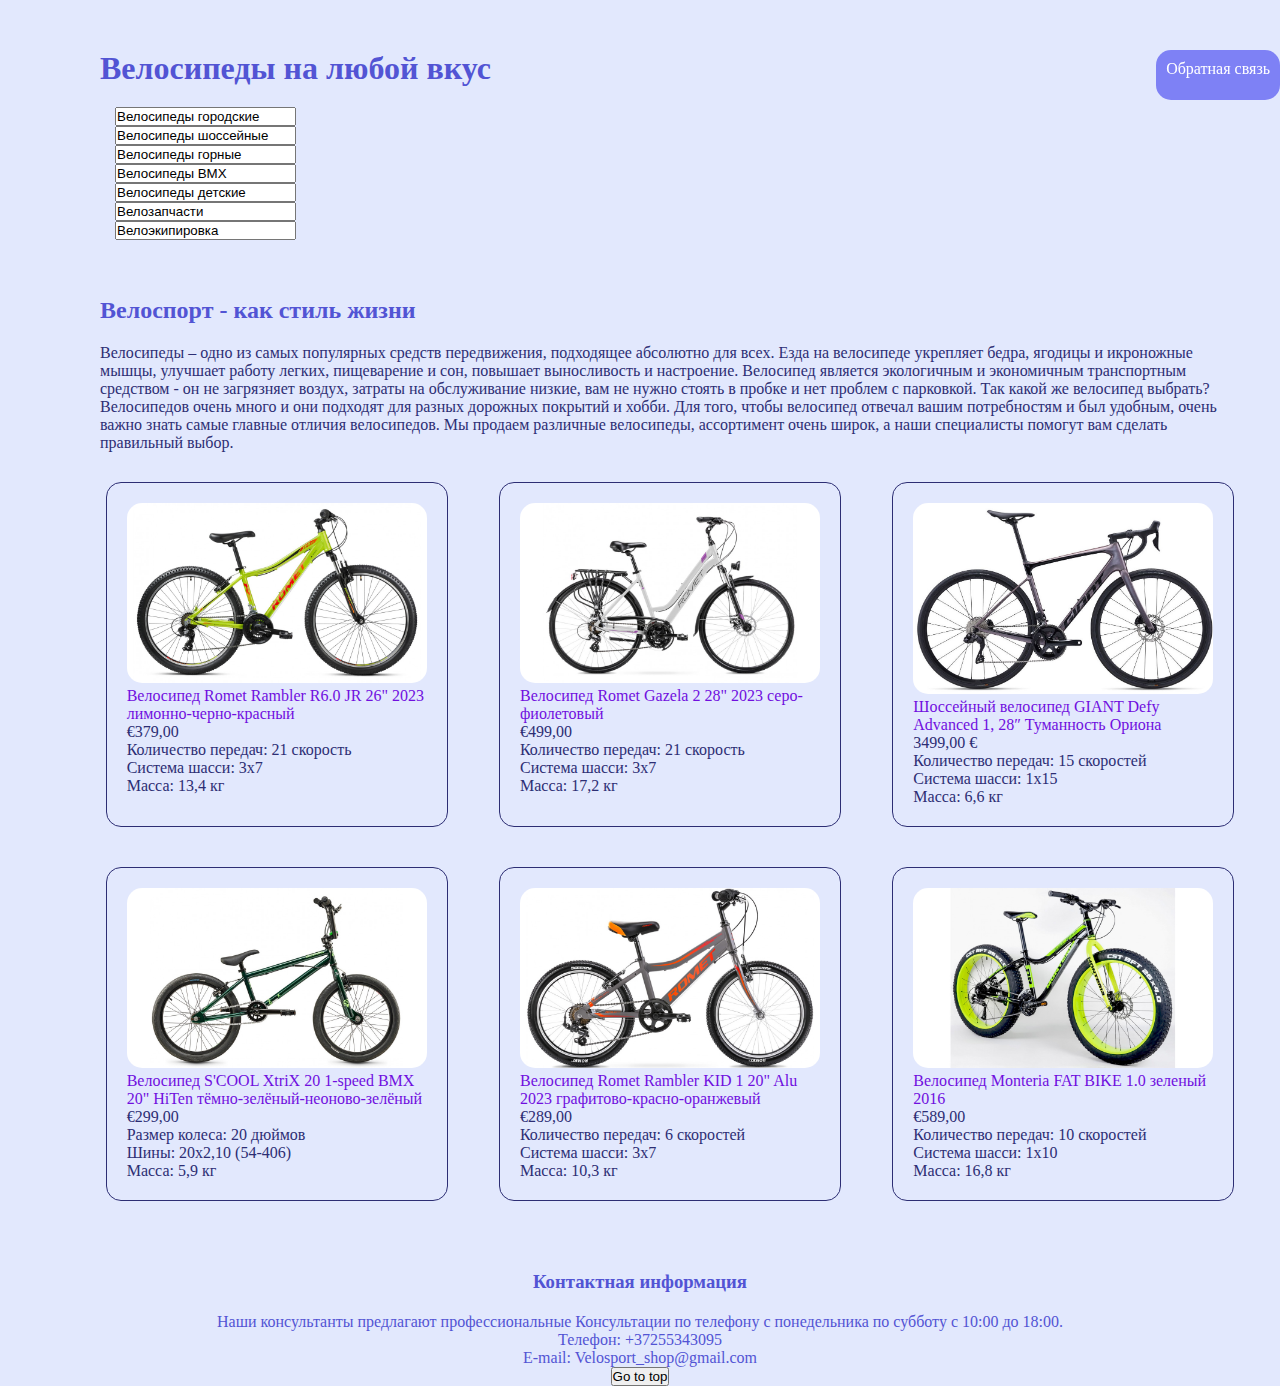
<file: index.html>
<!DOCTYPE html>
<html lang="ru">
  <head>
    <meta charset="UTF-8" />
    <meta name="viewport" content="width=device-width, initial-scale=1.0" />
    <title>Bicycles</title>
    <link rel="stylesheet" href="style.css" />
  </head>
  <body>
    <header class="header">
      <h1>Велосипеды на любой вкус</h1>
      <nav class="navigation">
        <ul class="column">
          <li id = "gorod">
            <input type="text" value="Велосипеды городские">
        </li>
        <li id = "shosse">
            <input type="text" value="Велосипеды шоссейные">
        </li>
        <li id = "gora">
            <input type="text" value="Велосипеды горные">
        </li>
        <li id = "bmx">
            <input type="text" value="Велосипеды BMX">
        </li>
        <li id = "deti">
            <input type="text" value="Велосипеды детские">
        </li>
        <li id = "zapchasti">
            <input type="text" value="Велозапчасти">
        </li>
        <li id = "ekipa">
            <input type="text" value="Велоэкипировка">
        </li>
        </ul>
      </nav>
    </header>
    <div class="body">
      <div class="description">
        <h2>Велоспорт - как стиль жизни</h2>
        <p>
          Велосипеды – одно из самых популярных средств передвижения, подходящее
          абсолютно для всех. Езда на велосипеде укрепляет бедра, ягодицы и
          икроножные мышцы, улучшает работу легких, пищеварение и сон, повышает
          выносливость и настроение. Велосипед является экологичным и
          экономичным транспортным средством - он не загрязняет воздух, затраты
          на обслуживание низкие, вам не нужно стоять в пробке и нет проблем с
          парковкой. Так какой же велосипед выбрать? Велосипедов очень много и
          они подходят для разных дорожных покрытий и хобби. Для того, чтобы
          велосипед отвечал вашим потребностям и был удобным, очень важно знать
          самые главные отличия велосипедов. Мы продаем различные велосипеды,
          ассортимент очень широк, а наши специалисты помогут вам сделать
          правильный выбор.
        </p>
      </div>
      <div class="cards">
        <div class="card">
          <img src="img/gora.jpg" alt="Велосипед Romet Rambler" />
          <p class="name">
            Велосипед Romet Rambler R6.0 JR 26" 2023 лимонно-черно-красный
          </p>
          <p class="prise">€379,00</p>
          <p class="options">Количество передач: 21 скорость</p>
          <p class="options">Система шасси: 3х7</p>
          <p class="options">Масса: 13,4 кг</p>
        </div>
        <div class="card">
          <img src="img/gorod.jpg" alt="Велосипед Romet Gazela" />
          <p class="name">Велосипед Romet Gazela 2 28" 2023 серо-фиолетовый</p>
          <p class="prise">€499,00</p>
          <p class="options">Количество передач: 21 скорость</p>
          <p class="options">Система шасси: 3х7</p>
          <p class="options">Масса: 17,2 кг</p>
        </div>
        <div class="card">
          <img
            src="img/shosse.jpg"
            alt="Шоссейный велосипед GIANT Defy Advanced"
          />
          <p class="name">
            Шоссейный велосипед GIANT Defy Advanced 1, 28″ Туманность Ориона
          </p>
          <p class="prise">3499,00 €</p>
          <p class="options">Количество передач: 15 скоростей</p>
          <p class="options">Система шасси: 1х15</p>
          <p class="options">Масса: 6,6 кг</p>
        </div>
        <div class="card">
          <img src="img/bmx.jpg" alt="Велосипед S'COOL XtriX" />
          <p class="name">
            Велосипед S'COOL XtriX 20 1-speed BMX 20" HiTen
            тёмно-зелёный-неоново-зелёный
          </p>
          <p class="prise">€299,00</p>
          <p class="options">Размер колеса: 20 дюймов</p>
          <p class="options">Шины: 20x2,10 (54-406)</p>
          <p class="options">Масса: 5,9 кг</p>
        </div>
        <div class="card">
          <img src="img/deti.jpg" alt="Велосипед Romet Rambler KID" />
          <p class="name">
            Велосипед Romet Rambler KID 1 20" Alu 2023
            графитово-красно-оранжевый
          </p>
          <p class="prise">€289,00</p>
          <p class="options">Количество передач: 6 скоростей</p>
          <p class="options">Система шасси: 3х7</p>
          <p class="options">Масса: 10,3 кг</p>
        </div>
        <div class="card">
          <img src="img/fat.jpg" alt="Велосипед Monteria FAT BIKE" />
          <p class="name">Велосипед Monteria FAT BIKE 1.0 зеленый 2016</p>
          <p class="prise">€589,00</p>
          <p class="options">Количество передач: 10 скоростей</p>
          <p class="options">Система шасси: 1х10</p>
          <p class="options">Масса: 16,8 кг</p>
        </div>
      </div>
    </div>
    <footer class="footer">
      <h3 id="contact">Контактная информация</h3>
      <p>
        Наши консультанты предлагают профессиональные Консультации по телефону с
        понедельника по субботу с 10:00 до 18:00.
      </p>
      <p>Телефон: +37255343095</p>
      <p>E-mail: Velosport_shop@gmail.com</p>
      <div class="fixed">
        <div class="fix">
          <p>Обратная связь</p>
        </div>
      </div>
      <button id="GoTop">Go to top</button>
    </footer>
    <!-- <script src="dom1.js"></script> -->
    <script src="moving.js"></script> 

  </body>
</html>
</file>
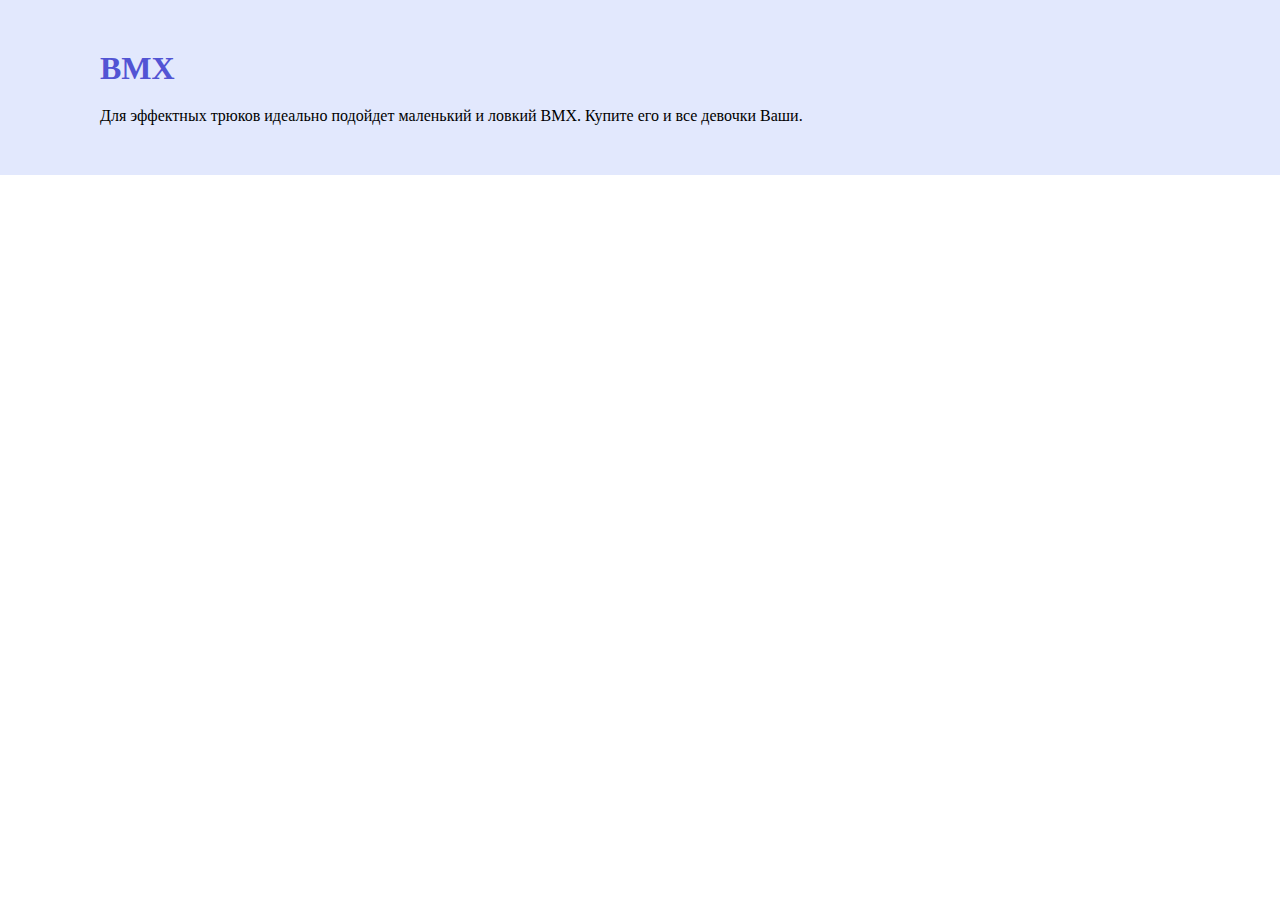
<file: bmx.html>
<!DOCTYPE html>
<html lang="ru">
  <head>
    <meta charset="UTF-8" />
    <meta name="viewport" content="width=device-width, initial-scale=1.0" />
    <title>BMX-велосипеды</title>
    <link rel="stylesheet" href="style.css" />
  </head>
  <body>
    <div class="header">
      <h1>BMX</h1>
      <p>
        Для эффектных трюков идеально подойдет маленький и ловкий BMX. Купите его и все девочки Ваши.
      </p>
    </div>
  </body>
</html>
</file>
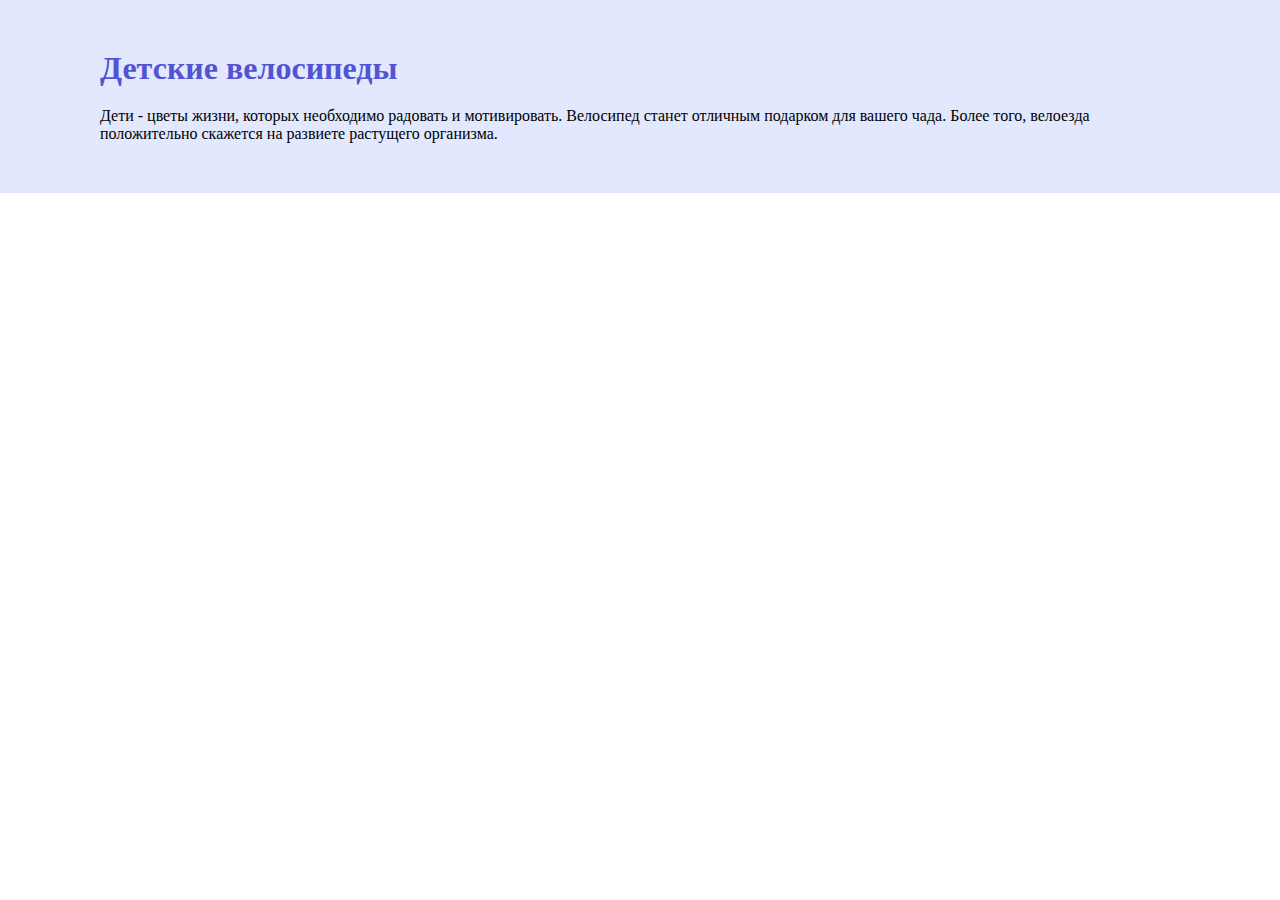
<file: deti.html>
<!DOCTYPE html>
<html lang="ru">
  <head>
    <meta charset="UTF-8" />
    <meta name="viewport" content="width=device-width, initial-scale=1.0" />
    <title>Детские велосипеды</title>
    <link rel="stylesheet" href="style.css" />
  </head>
  <body>
    <div class="header">
      <h1>Детские велосипеды</h1>
      <p>
        Дети - цветы жизни, которых необходимо радовать и мотивировать.
        Велосипед станет отличным подарком для вашего чада. Более того, велоезда
        положительно скажется на развиете растущего организма.
      </p>
    </div>
  </body>
</html>
</file>
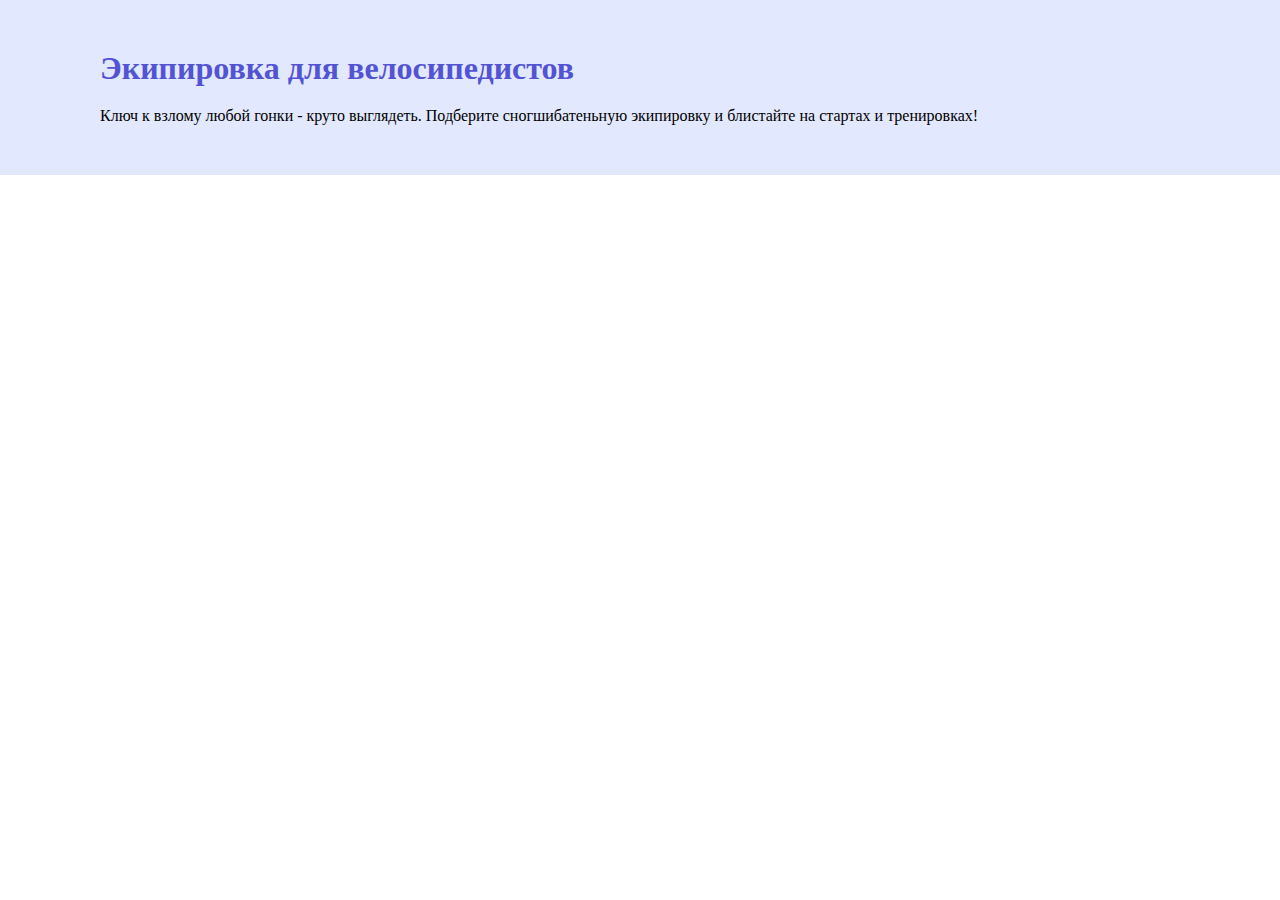
<file: ekipa.html>
<!DOCTYPE html>
<html lang="ru">
  <head>
    <meta charset="UTF-8" />
    <meta name="viewport" content="width=device-width, initial-scale=1.0" />
    <title>Экипировка</title>
    <link rel="stylesheet" href="style.css" />
  </head>
  <body>
    <div class="header">
      <h1>Экипировка для велосипедистов</h1>
      <p>
        Ключ к взлому любой гонки - круто выглядеть. Подберите сногшибатеньную
        экипировку и блистайте на стартах и тренировках!
      </p>
    </div>
  </body>
</html>
</file>
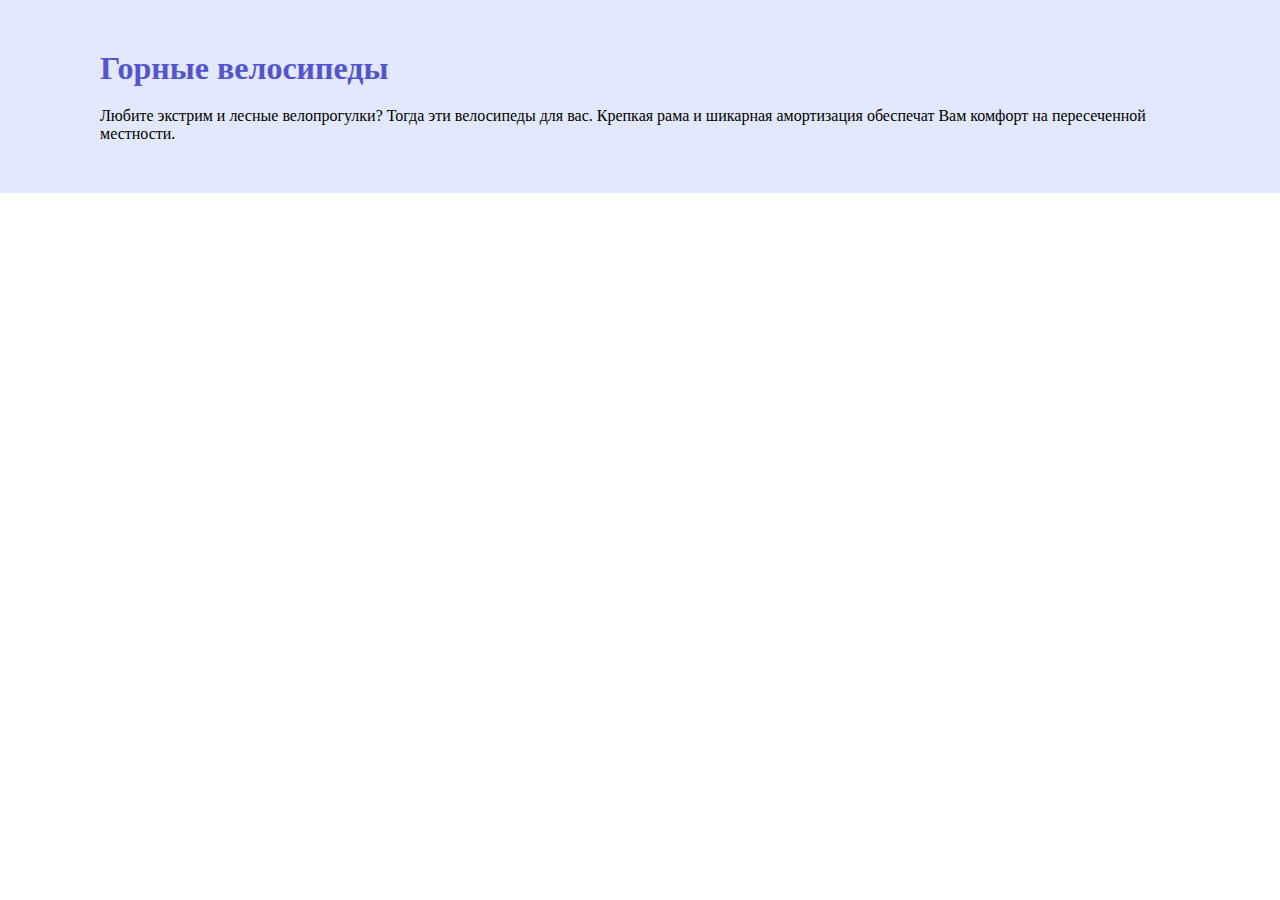
<file: gora.html>
<!DOCTYPE html>
<html lang="ru">
  <head>
    <meta charset="UTF-8" />
    <meta name="viewport" content="width=device-width, initial-scale=1.0" />
    <title>Горные велосипеды</title>
    <link rel="stylesheet" href="style.css" />
  </head>
  <body>
    <div class="header">
      <h1>Горные велосипеды</h1>
      <p>
        Любите экстрим и лесные велопрогулки? Тогда эти велосипеды для вас.
        Крепкая рама и шикарная амортизация обеспечат Вам комфорт на
        пересеченной местности.
      </p>
    </div>
  </body>
</html>
</file>
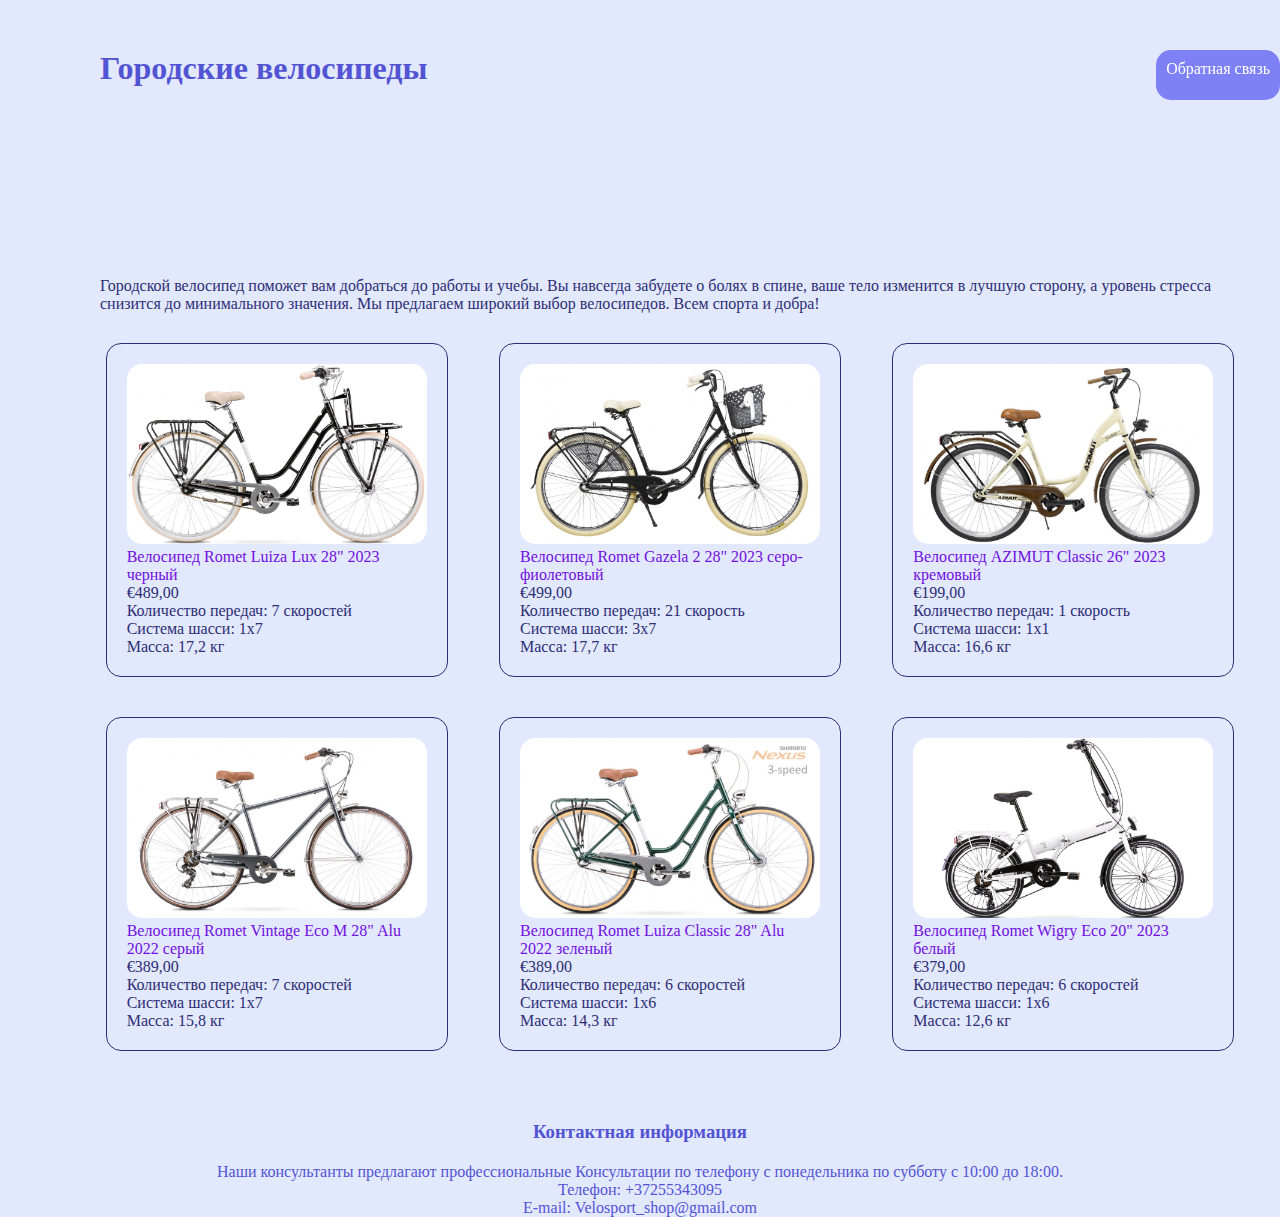
<file: gorod.html>
<!DOCTYPE html>
<html lang="ru">
  <head>
    <meta charset="UTF-8" />
    <meta name="viewport" content="width=device-width, initial-scale=1.0" />
    <title>Городские велосипеды</title>
    <link rel="stylesheet" href="style.css" />
  </head>
  <body>
    <div class="header">
      <h1>Городские велосипеды</h1>
    </div>

    <div class="body">
      <div class="description">
        <p>
          Городской велосипед поможет вам добраться до работы и учебы. Вы
          навсегда забудете о болях в спине, ваше тело изменится в лучшую
          сторону, а уровень стресса снизится до минимального значения. Мы
          предлагаем широкий выбор велосипедов. Всем спорта и добра!
        </p>
      </div>
      <div class="cards">
        <div class="card">
          <img src="img/gorod1.jpg" alt="Велосипед Romet Luiza Lux" />
          <p class="name">Велосипед Romet Luiza Lux 28" 2023 черный</p>
          <p class="prise">€489,00</p>
          <p class="options">Количество передач: 7 скоростей</p>
          <p class="options">Система шасси: 1х7</p>
          <p class="options">Масса: 17,2 кг</p>
        </div>
        <div class="card">
          <img src="img/gorod2.jpg" alt="Велосипед Romet Gazela" />
          <p class="name">Велосипед Romet Gazela 2 28" 2023 серо-фиолетовый</p>
          <p class="prise">€499,00</p>
          <p class="options">Количество передач: 21 скорость</p>
          <p class="options">Система шасси: 3х7</p>
          <p class="options">Масса: 17,7 кг</p>
        </div>
        <div class="card">
          <img src="img/gorod3.jpg" alt="Велосипед AZIMUT Classic" />
          <p class="name">Велосипед AZIMUT Classic 26" 2023 кремовый</p>
          <p class="prise">€199,00</p>
          <p class="options">Количество передач: 1 скорость</p>
          <p class="options">Система шасси: 1х1</p>
          <p class="options">Масса: 16,6 кг</p>
        </div>
        <div class="card">
          <img src="img/gorod4.jpg" alt="Велосипед Romet Vintage Eco" />
          <p class="name">Велосипед Romet Vintage Eco M 28" Alu 2022 серый</p>
          <p class="prise">€389,00</p>
          <p class="options">Количество передач: 7 скоростей</p>
          <p class="options">Система шасси: 1х7</p>
          <p class="options">Масса: 15,8 кг</p>
        </div>
        <div class="card">
          <img src="img/gorod5.jpg" alt="Велосипед Romet Luiza Classic" />
          <p class="name">Велосипед Romet Luiza Classic 28" Alu 2022 зеленый</p>
          <p class="prise">€389,00</p>
          <p class="options">Количество передач: 6 скоростей</p>
          <p class="options">Система шасси: 1х6</p>
          <p class="options">Масса: 14,3 кг</p>
        </div>
        <div class="card">
          <img src="img/gorod6.jpg" alt="Велосипед Romet Wigry Eco" />
          <p class="name">Велосипед Romet Wigry Eco 20" 2023 белый</p>
          <p class="prise">€379,00</p>
          <p class="options">Количество передач: 6 скоростей</p>
          <p class="options">Система шасси: 1х6</p>
          <p class="options">Масса: 12,6 кг</p>
        </div>
      </div>
    </div>
    <footer class="footer">
      <h3>Контактная информация</h3>
      <p>
        Наши консультанты предлагают профессиональные Консультации по телефону с
        понедельника по субботу с 10:00 до 18:00.
      </p>
      <p>Телефон: +37255343095</p>
      <p>E-mail: Velosport_shop@gmail.com</p>
      <div class="fixed">
        <div class="fix">
          <p>Обратная связь</p>
        </div>
      </div>
    </footer>
  </body>
</html>
</file>
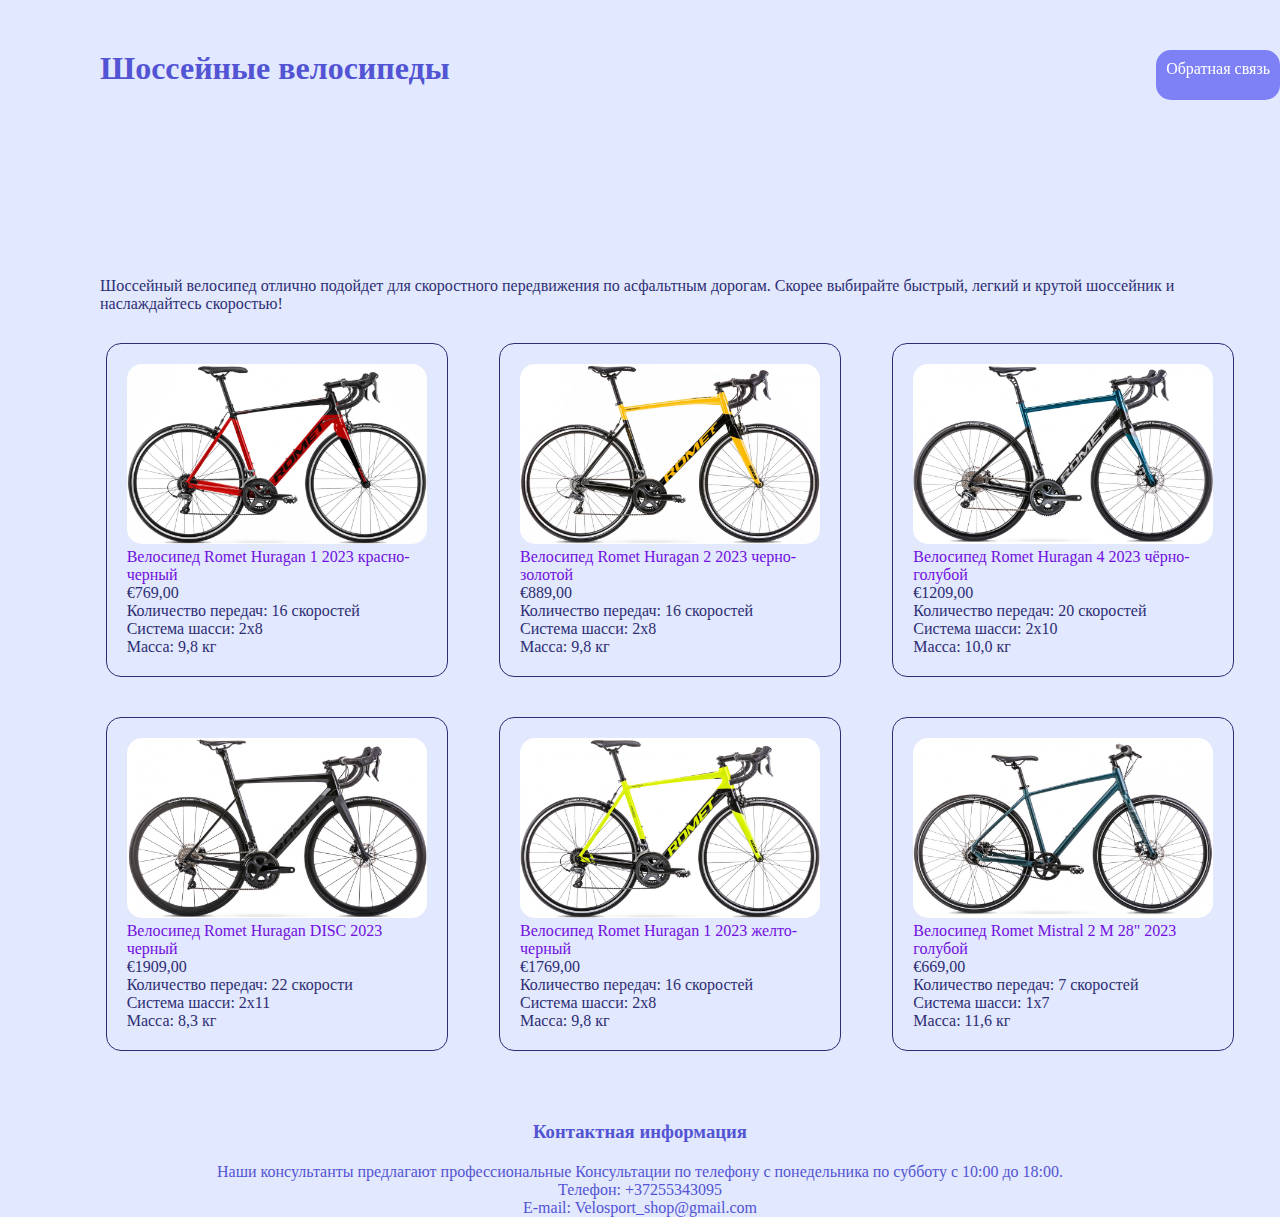
<file: shosse.html>
<!DOCTYPE html>
<html lang="ru">
  <head>
    <meta charset="UTF-8" />
    <meta name="viewport" content="width=device-width, initial-scale=1.0" />
    <title>Шоссейные велосипеды</title>
    <link rel="stylesheet" href="style.css" />
  </head>
  <body>
    <div class="header">
      <h1>Шоссейные велосипеды</h1>
    </div>

    <div class="body">
      <div class="description">
        <p>
          Шоссейный велосипед отлично подойдет для скоростного передвижения по
          асфальтным дорогам. Скорее выбирайте быстрый, легкий и крутой
          шоссейник и наслаждайтесь скоростью!
        </p>
      </div>
      <div class="cards">
        <div class="card">
          <img src="img/shosse1.jpg" alt="Велосипед Romet Huragan" />
          <p class="name">Велосипед Romet Huragan 1 2023 красно-черный</p>
          <p class="prise">€769,00</p>
          <p class="options">Количество передач: 16 скоростей</p>
          <p class="options">Система шасси: 2х8</p>
          <p class="options">Масса: 9,8 кг</p>
        </div>
        <div class="card">
          <img src="img/shosse2.jpg" alt="Велосипед Romet Huragan" />
          <p class="name">Велосипед Romet Huragan 2 2023 черно-золотой</p>
          <p class="prise">€889,00</p>
          <p class="options">Количество передач: 16 скоростей</p>
          <p class="options">Система шасси: 2х8</p>
          <p class="options">Масса: 9,8 кг</p>
        </div>
        <div class="card">
          <img src="img/shosse3.jpg" alt="Велосипед Romet Huragan" />
          <p class="name">Велосипед Romet Huragan 4 2023 чёрно-голубой</p>
          <p class="prise">€1209,00</p>
          <p class="options">Количество передач: 20 скоростей</p>
          <p class="options">Система шасси: 2х10</p>
          <p class="options">Масса: 10,0 кг</p>
        </div>
        <div class="card">
          <img src="img/shosse4.jpg" alt="Велосипед Romet Huragan" />
          <p class="name">Велосипед Romet Huragan DISC 2023 черный</p>
          <p class="prise">€1909,00</p>
          <p class="options">Количество передач: 22 скорости</p>
          <p class="options">Система шасси: 2х11</p>
          <p class="options">Масса: 8,3 кг</p>
        </div>
        <div class="card">
          <img src="img/shosse5.jpg" alt="Велосипед Romet Huragan" />
          <p class="name">Велосипед Romet Huragan 1 2023 желто-черный</p>
          <p class="prise">€1769,00</p>
          <p class="options">Количество передач: 16 скоростей</p>
          <p class="options">Система шасси: 2х8</p>
          <p class="options">Масса: 9,8 кг</p>
        </div>
        <div class="card">
          <img src="img/shosse6.jpg" alt="Велосипед Romet Mistral" />
          <p class="name">Велосипед Romet Mistral 2 M 28" 2023 голубой</p>
          <p class="prise">€669,00</p>
          <p class="options">Количество передач: 7 скоростей</p>
          <p class="options">Система шасси: 1х7</p>
          <p class="options">Масса: 11,6 кг</p>
        </div>
      </div>
    </div>
    <footer class="footer">
      <h3>Контактная информация</h3>
      <p>
        Наши консультанты предлагают профессиональные Консультации по телефону с
        понедельника по субботу с 10:00 до 18:00.
      </p>
      <p>Телефон: +37255343095</p>
      <p>E-mail: Velosport_shop@gmail.com</p>
      <div class="fixed">
        <div class="fix">
          <p>Обратная связь</p>
        </div>
      </div>
    </footer>
  </body>
</html>
</file>
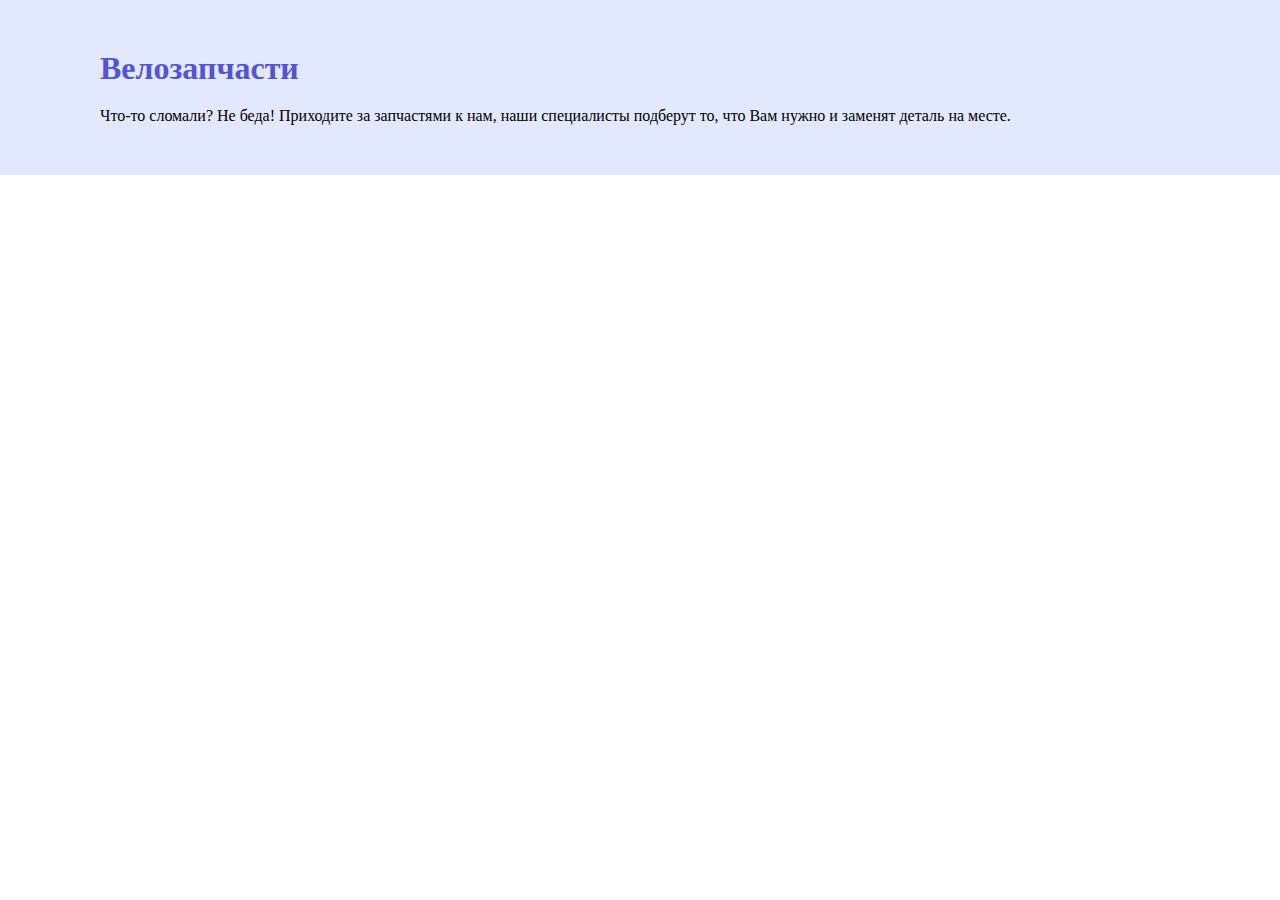
<file: zapchasti.html>
<!DOCTYPE html>
<html lang="ru">
  <head>
    <meta charset="UTF-8" />
    <meta name="viewport" content="width=device-width, initial-scale=1.0" />
    <title>Запчасти</title>
    <link rel="stylesheet" href="style.css" />
  </head>
  <body>
    <div class="header">
      <h1>Велозапчасти</h1>
      <p>
        Что-то сломали? Не беда! Приходите за запчастями к нам, наши специалисты
        подберут то, что Вам нужно и заменят деталь на месте.
      </p>
    </div>
  </body>
</html>
</file>
<file: style.css>
* {
    margin: 0;
    padding: 0;
    
}

.header {
    background-color: #1145f01f;
    padding: 50px 100px;
}

h1 {
    color: #5254d4;
    align-self: center;
    margin-bottom: 20px;
}

.navigation ul {
    display: flex;
    list-style: none;
    height: 20px;
}

a {
    text-decoration: none;
    color: #1519e4;
}

.navigation li {
    padding: 0 15px;
    display: flex;
    align-items: center;
    height: 50px;
}

.navigation li:hover {
    background-color: #2109f71f;
}

.body {
    background-color: #1145f01f;
    padding-top: 120px;
}

.description {
    color: #5254d4;
    align-self: center;
    margin-left: 100px;
    padding-bottom: 30px;
    padding-right: 40px;
}

h2 {
    padding-bottom: 20px;
}

.description p {
    color: #2d2e74;
}

.cards {
    color: #2d2e74;
    align-self: center;
    margin: auto;
    padding-bottom: 30px;
    padding-left: 100px;
    max-width: 1400px;
    display: flex;
    flex-wrap: wrap;
    justify-content: space-around;
}

img {
    border-radius: 15px;
    max-width: 300px;
    max-height: 220px;
}

.card {
    border: 1px #2d2e74 solid;
    border-radius: 15px;
    padding: 20px;
    margin-bottom: 40px;
    margin-right: 40px;
    flex-basis: 200px;
    
}

.name {
    color: #700fdf;
}

.footer {
    background-color: #1145f01f;
    color: #5254d4;
    text-align: center;
}

h3 {
    padding-bottom: 20px;
}

.fixed {
    display: flex;
    flex-direction: row-reverse;
}

.fix {
    position: fixed;
    background-color: #2b2bee8b;
    color: white;
    padding: 10px;
    border-radius: 15px;
    text-align: center;
    height: 30px;
    margin: auto;
    margin-bottom: 25px;
    top: 50px;
}

@media (max-width: 1000px) {
    .header {
        height: 20px;
    }

    .header ul {
        display: none;
    }
}

.card input {
    max-width: 80%;
}

.column {
    flex-direction: column;
}
</file>
